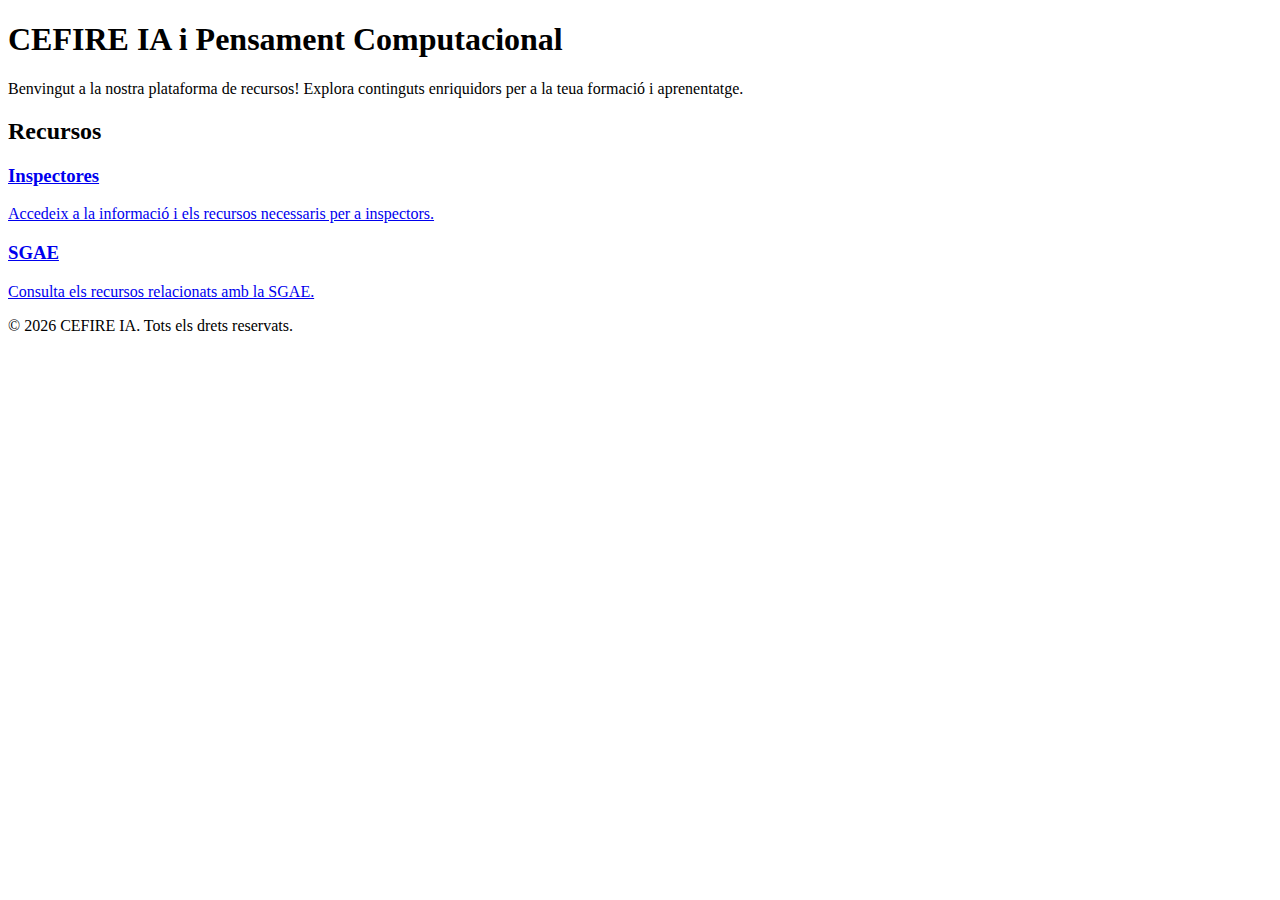
<file: index.html>
<!DOCTYPE html>
<html lang="ca">
<head>
    <meta charset="UTF-8">
    <meta name="viewport" content="width=device-width, initial-scale=1.0">
    <title>Recursos CEFIRE IA</title>
    <link rel="stylesheet" href="styles.css">
</head>
<body>
    <header>
        <div class="hero">
            <h1>CEFIRE IA i Pensament Computacional</h1>
            <p>Benvingut a la nostra plataforma de recursos! Explora continguts enriquidors per a la teua formació i aprenentatge.</p>
        </div>
    </header>
    <main>
        <section class="resources">
            <h2>Recursos</h2>
            <div class="resource-card">
                <a href="inspectors.html">
                    <h3>Inspectores</h3>
                    <p>Accedeix a la informació i els recursos necessaris per a inspectors.</p>
                </a>
            </div>
            <div class="resource-card">
                <a href="sgae.html">
                    <h3>SGAE</h3>
                    <p>Consulta els recursos relacionats amb la SGAE.</p>
                </a>
            </div>
        </section>
    </main>
    <footer>
        <p>&copy; 2026 CEFIRE IA. Tots els drets reservats.</p>
    </footer>
</body>
</html>
</file>
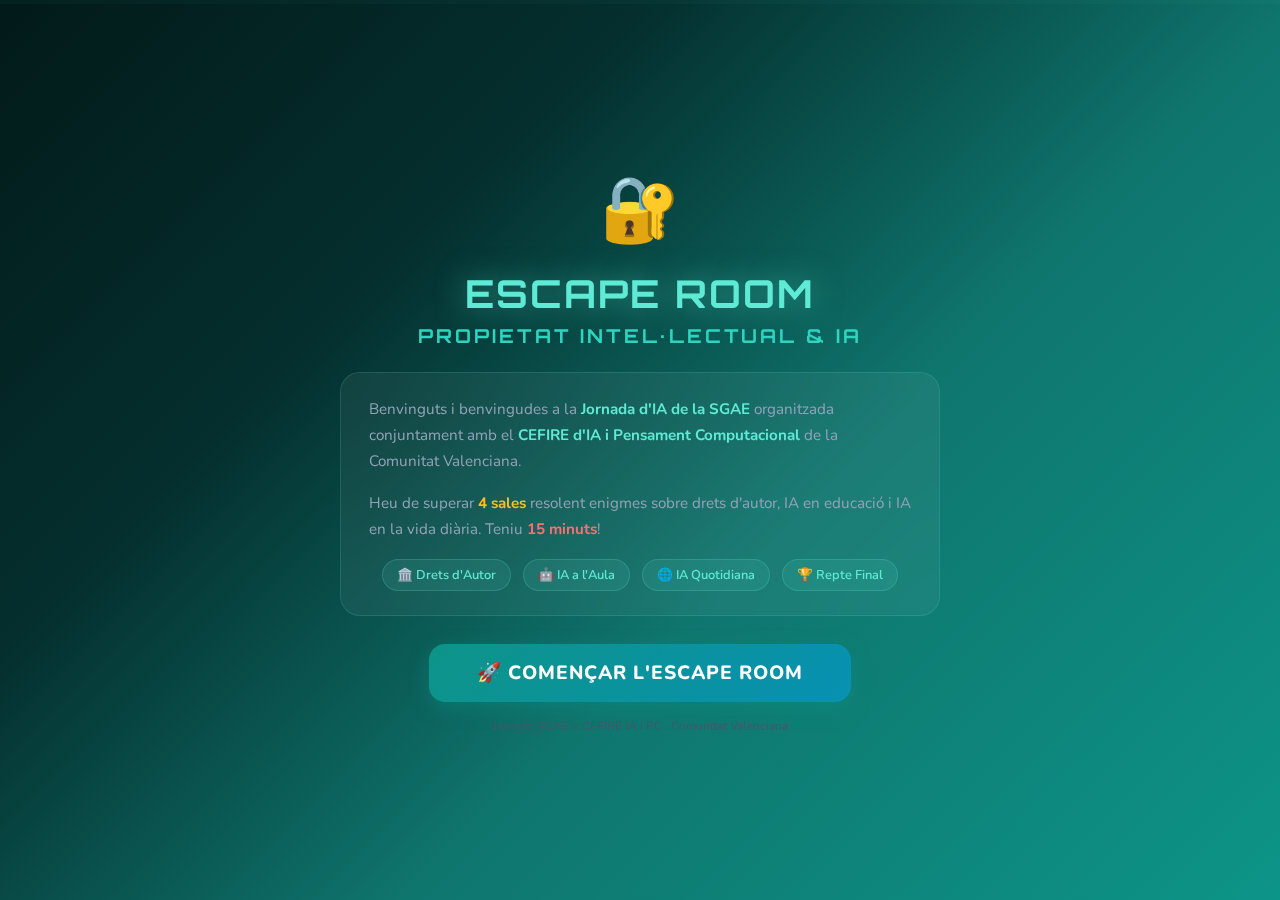
<file: sgae.html>
<!DOCTYPE html>
<html lang="ca">
<head>
<meta charset="UTF-8">
<meta name="viewport" content="width=device-width, initial-scale=1.0">
<title>🔐 Escape Room – Propietat Intel·lectual & IA</title>
<link href="https://fonts.googleapis.com/css2?family=Nunito:wght@400;600;700;800;900&family=Share+Tech+Mono&family=Orbitron:wght@700;900&display=swap" rel="stylesheet">
<style>
*{box-sizing:border-box;margin:0;padding:0}
body{font-family:'Nunito',sans-serif;overflow-x:hidden;background:#021a19}
@keyframes floatParticle{0%,100%{transform:translateY(0) translateX(0)}25%{transform:translateY(-30px) translateX(15px)}50%{transform:translateY(-10px) translateX(-10px)}75%{transform:translateY(-25px) translateX(5px)}}
@keyframes pulse{0%,100%{opacity:1}50%{opacity:.5}}
@keyframes slideUp{from{transform:translateY(40px);opacity:0}to{transform:translateY(0);opacity:1}}
@keyframes slideUpSmall{from{transform:translateY(20px);opacity:0}to{transform:translateY(0);opacity:1}}
@keyframes glow{0%,100%{box-shadow:0 0 20px rgba(94,234,212,.3)}50%{box-shadow:0 0 40px rgba(94,234,212,.6),0 0 60px rgba(94,234,212,.2)}}
@keyframes fadeIn{from{opacity:0;transform:translateY(10px)}to{opacity:1;transform:translateY(0)}}
@keyframes confettiAnim{0%{transform:translate(0,0) rotate(0deg);opacity:1}100%{transform:translate(var(--tx),var(--ty)) rotate(var(--rot));opacity:0}}
@keyframes lockShake{0%,100%{transform:translateX(0)}25%{transform:translateX(-5px) rotate(-5deg)}75%{transform:translateX(5px) rotate(5deg)}}
@keyframes scanline{0%{transform:translateY(-100%)}100%{transform:translateY(100vh)}}
@keyframes pulseBig{0%,100%{transform:scale(1)}50%{transform:scale(1.1)}}
@keyframes shakeWrong{0%,100%{transform:translateX(0)}20%{transform:translateX(-8px)}40%{transform:translateX(8px)}60%{transform:translateX(-5px)}80%{transform:translateX(5px)}}

.screen{min-height:100vh;position:relative;overflow:hidden;display:flex;align-items:center;justify-content:center}
.particles{position:fixed;inset:0;pointer-events:none;z-index:0;overflow:hidden}
.particle{position:absolute;border-radius:50%;background:#5eead4}
.scanline-overlay{position:fixed;inset:0;pointer-events:none;z-index:1;overflow:hidden;opacity:.03}
.scanline-bar{width:100%;height:4px;background:#5eead4;animation:scanline 4s linear infinite}

.card{background:rgba(255,255,255,.04);backdrop-filter:blur(20px);border-radius:20px;border:1px solid rgba(94,234,212,.12);box-shadow:0 20px 60px rgba(0,0,0,.3);overflow:hidden}
.btn-primary{padding:14px 40px;background:linear-gradient(135deg,#0d9488,#0891b2);border:none;border-radius:14px;color:#fff;font-size:1rem;font-weight:700;font-family:'Nunito',sans-serif;cursor:pointer;box-shadow:0 6px 20px rgba(13,148,136,.4);letter-spacing:.03em;transition:transform .2s}
.btn-primary:hover{transform:scale(1.03)}
.btn-glow{animation:glow 2s ease-in-out infinite}
.btn-full{width:100%;display:flex;align-items:center;justify-content:center;gap:8px}

.option-btn{padding:14px 20px;background:rgba(255,255,255,.05);border:1px solid rgba(94,234,212,.2);border-radius:12px;color:#e2e8f0;font-size:.95rem;font-family:'Nunito',sans-serif;cursor:pointer;text-align:left;transition:all .3s;display:flex;align-items:center;gap:12px;backdrop-filter:blur(10px);width:100%}
.option-btn:hover:not(:disabled){background:rgba(94,234,212,.1);border-color:rgba(94,234,212,.4)}
.option-btn:disabled{cursor:default}
.option-letter{width:32px;height:32px;border-radius:50%;display:flex;align-items:center;justify-content:center;background:rgba(94,234,212,.15);color:#5eead4;font-weight:700;font-size:.85rem;flex-shrink:0}
.option-btn.correct{background:rgba(52,211,153,.2);border:2px solid #34d399;box-shadow:0 0 15px rgba(52,211,153,.3)}
.option-btn.correct .option-letter{background:#34d399;color:#042f2e}
.option-btn.wrong{background:rgba(248,113,113,.2);border:2px solid #f87171}
.option-btn.wrong .option-letter{background:#f87171;color:#fff}

.tf-card{padding:12px 16px;background:rgba(255,255,255,.05);border-radius:12px;border:1px solid rgba(94,234,212,.15);transition:all .3s}
.tf-card.correct-card{background:rgba(52,211,153,.15)}
.tf-card.wrong-card{background:rgba(248,113,113,.15)}
.tf-btn{padding:6px 18px;border-radius:8px;font-size:.85rem;font-family:'Nunito',sans-serif;font-weight:600;cursor:pointer;transition:all .2s;border:1px solid rgba(94,234,212,.2);background:rgba(255,255,255,.05);color:#94a3b8}
.tf-btn.selected{background:rgba(94,234,212,.3);color:#042f2e;border:2px solid transparent}
.tf-btn.correct-btn{background:#34d399;color:#042f2e;border:2px solid transparent}
.tf-btn.wrong-btn{background:#f87171;color:#fff;border:2px solid transparent}

.match-btn{padding:10px 14px;border-radius:10px;font-size:.85rem;font-family:'Nunito',sans-serif;cursor:pointer;text-align:left;transition:all .3s;background:rgba(255,255,255,.05);border:1px solid rgba(94,234,212,.2);color:#e2e8f0;width:100%}
.match-btn:hover:not(:disabled){background:rgba(94,234,212,.12)}
.match-btn.selected-match{background:rgba(94,234,212,.25);border:2px solid #5eead4}
.match-btn.matched{background:rgba(52,211,153,.2);border:2px solid #34d399;color:#34d399;opacity:.7;cursor:default}
.match-btn.wrong-match{border:2px solid #f87171}

.order-item{display:flex;align-items:center;gap:8px;padding:10px 14px;background:rgba(255,255,255,.05);border-radius:10px;border:1px solid rgba(94,234,212,.2);transition:all .3s}
.order-item.order-correct{background:rgba(52,211,153,.2);border:2px solid #34d399}
.order-item.order-wrong{background:rgba(248,113,113,.15);border:2px solid #f87171}
.order-arrow{background:none;border:none;color:#5eead4;cursor:pointer;font-size:1rem;padding:2px 6px}
.order-arrow:disabled{color:#334155;cursor:default}

.scenario-btn{padding:12px 16px;background:rgba(255,255,255,.05);border:1px solid rgba(94,234,212,.2);border-radius:12px;color:#e2e8f0;font-size:.9rem;font-family:'Nunito',sans-serif;cursor:pointer;text-align:left;transition:all .3s;display:flex;align-items:center;gap:10px;width:100%}
.scenario-btn:hover:not(:disabled){background:rgba(94,234,212,.08)}
.scenario-btn.sc-selected{background:rgba(94,234,212,.2);border:2px solid #5eead4}
.scenario-btn.sc-correct{background:rgba(52,211,153,.2);border:2px solid #34d399}
.scenario-btn.sc-wrong{background:rgba(248,113,113,.15);border:2px solid #f87171}
.sc-check{width:24px;height:24px;border-radius:6px;display:flex;align-items:center;justify-content:center;border:2px solid rgba(94,234,212,.3);background:transparent;color:#042f2e;font-weight:700;font-size:.75rem;flex-shrink:0}
.sc-check.checked{background:#5eead4;border:none}

.hint-btn{margin-top:16px;padding:8px 20px;background:rgba(251,191,36,.1);border:1px solid rgba(251,191,36,.3);border-radius:10px;color:#fbbf24;font-size:.82rem;font-weight:600;cursor:pointer;font-family:'Nunito',sans-serif;transition:all .3s}
.hint-box{margin-top:12px;padding:12px 16px;background:rgba(251,191,36,.08);border-radius:12px;border:1px solid rgba(251,191,36,.2);animation:fadeIn .4s ease-out}

.result-box{margin-top:16px;padding:14px 18px;border-radius:14px;animation:fadeIn .5s ease-out}
.result-correct{background:rgba(52,211,153,.1);border:1px solid rgba(52,211,153,.3)}
.result-wrong{background:rgba(248,113,113,.1);border:1px solid rgba(248,113,113,.3)}

.header{position:sticky;top:0;z-index:50;padding:12px 20px;background:rgba(4,47,46,.85);backdrop-filter:blur(20px);border-bottom:1px solid rgba(94,234,212,.15)}
.progress-track{height:3px;background:rgba(94,234,212,.1);border-radius:2px;margin-top:8px}
.progress-fill{height:100%;background:linear-gradient(90deg,#5eead4,#2dd4bf);border-radius:2px;transition:width .5s ease}

.room-dot{width:28px;height:28px;border-radius:8px;display:flex;align-items:center;justify-content:center;font-size:.8rem;transition:all .3s;border:1px solid rgba(94,234,212,.15);background:rgba(255,255,255,.03)}
.room-dot.active{background:rgba(94,234,212,.25);border:2px solid #5eead4}
.room-dot.unlocked{background:rgba(94,234,212,.1)}

.confetti-piece{position:fixed;pointer-events:none;z-index:100;animation:confettiAnim 1.5s cubic-bezier(.25,.46,.45,.94) forwards}

.tag{padding:4px 12px;background:rgba(94,234,212,.2);border-radius:20px;color:#5eead4;font-size:.7rem;font-weight:700;letter-spacing:.1em;border:1px solid rgba(94,234,212,.3);display:inline-block}
.tag-room{padding:6px 14px;background:rgba(94,234,212,.1);border-radius:20px;color:#5eead4;font-size:.8rem;font-weight:600;border:1px solid rgba(94,234,212,.2)}

.q-image{position:relative;height:180px;overflow:hidden}
.q-image img{width:100%;height:100%;object-fit:cover;filter:brightness(.6) saturate(1.2)}
.q-image-overlay{position:absolute;inset:0;background:linear-gradient(180deg,transparent 40%,rgba(4,47,46,.95) 100%)}
.q-image-tag{position:absolute;bottom:14px;left:18px}

.timer{font-family:'Share Tech Mono',monospace;font-size:1.5rem;color:#5eead4;text-shadow:0 0 20px rgba(94,234,212,.3);letter-spacing:.15em}
.timer.low{color:#f87171;text-shadow:0 0 20px rgba(248,113,113,.5);animation:pulse 1s ease-in-out infinite}

.star{font-size:1.5rem;transition:all .5s ease}
.star.active{filter:drop-shadow(0 0 8px #fbbf24)}
.star.inactive{filter:grayscale(1) opacity(.3)}

.fade-enter{animation:slideUpSmall .5s ease-out}
.hidden{display:none!important}
</style>
</head>
<body>

<!-- PARTICLES CONTAINER -->
<div class="particles" id="particles"></div>
<div class="scanline-overlay"><div class="scanline-bar"></div></div>

<!-- ============ INTRO SCREEN ============ -->
<div id="screen-intro" class="screen" style="background:linear-gradient(135deg,#021a19 0%,#042f2e 30%,#0f766e 60%,#0d9488 100%)">
  <div style="max-width:600px;width:90%;text-align:center;position:relative;z-index:2;animation:slideUp .8s ease-out">
    <div style="font-size:4rem;margin-bottom:16px;animation:lockShake 2s ease-in-out infinite">🔐</div>
    <h1 style="font-family:'Orbitron',sans-serif;font-size:clamp(1.6rem,5vw,2.4rem);color:#5eead4;text-shadow:0 0 30px rgba(94,234,212,.5);margin-bottom:8px;letter-spacing:.05em;line-height:1.2">ESCAPE ROOM</h1>
    <h2 style="font-family:'Orbitron',sans-serif;font-size:clamp(.9rem,3vw,1.2rem);color:#2dd4bf;margin-bottom:24px;letter-spacing:.15em;font-weight:700">PROPIETAT INTEL·LECTUAL & IA</h2>
    <div style="background:rgba(255,255,255,.05);backdrop-filter:blur(20px);border-radius:20px;padding:24px 28px;border:1px solid rgba(94,234,212,.15);margin-bottom:28px;text-align:left">
      <p style="color:#94a3b8;font-size:.95rem;line-height:1.7;margin-bottom:16px">
        Benvinguts i benvingudes a la <span style="color:#5eead4;font-weight:700">Jornada d'IA de la SGAE</span> organitzada conjuntament amb el <span style="color:#5eead4;font-weight:700">CEFIRE d'IA i Pensament Computacional</span> de la Comunitat Valenciana.
      </p>
      <p style="color:#94a3b8;font-size:.95rem;line-height:1.7;margin-bottom:16px">
        Heu de superar <span style="color:#fbbf24;font-weight:700">4 sales</span> resolent enigmes sobre drets d'autor, IA en educació i IA en la vida diària. Teniu <span style="color:#f87171;font-weight:700">15 minuts</span>!
      </p>
      <div style="display:flex;gap:12px;flex-wrap:wrap;justify-content:center">
        <span class="tag-room">🏛️ Drets d'Autor</span>
        <span class="tag-room">🤖 IA a l'Aula</span>
        <span class="tag-room">🌐 IA Quotidiana</span>
        <span class="tag-room">🏆 Repte Final</span>
      </div>
    </div>
    <button class="btn-primary btn-glow" style="padding:16px 48px;font-size:1.2rem;font-weight:800;letter-spacing:.05em;border-radius:16px" onclick="startGame()">
      🚀 COMENÇAR L'ESCAPE ROOM
    </button>
    <p style="color:#475569;font-size:.75rem;margin-top:16px">Jornada SGAE × CEFIRE IA i PC · Comunitat Valenciana</p>
  </div>
</div>

<!-- ============ GAME SCREEN ============ -->
<div id="screen-game" class="hidden" style="min-height:100vh;position:relative;overflow:hidden">
  <!-- Header -->
  <div class="header">
    <div style="max-width:700px;margin:0 auto;display:flex;justify-content:space-between;align-items:center">
      <div id="timer-display" class="timer">⏱ 15:00</div>
      <div style="display:flex;align-items:center;gap:16px">
        <div style="text-align:right">
          <div id="score-display" style="color:#5eead4;font-weight:700;font-size:1.1rem;font-family:'Orbitron',sans-serif">0</div>
          <div style="color:#64748b;font-size:.65rem;letter-spacing:.1em">PUNTS</div>
        </div>
        <div style="display:flex;gap:6px" id="room-dots"></div>
      </div>
    </div>
    <div class="progress-track" style="max-width:700px;margin:8px auto 0">
      <div class="progress-fill" id="progress-bar" style="width:0%"></div>
    </div>
  </div>

  <!-- Main content area -->
  <div style="max-width:700px;margin:0 auto;padding:24px 20px 40px;position:relative;z-index:2">
    <div id="room-title-area" style="margin-bottom:20px">
      <h2 id="room-title" style="font-family:'Orbitron',sans-serif;font-size:clamp(1rem,3vw,1.4rem);color:#5eead4;text-shadow:0 0 20px rgba(94,234,212,.3);letter-spacing:.05em"></h2>
      <p id="room-subtitle" style="color:#64748b;font-size:.8rem;margin-top:2px;letter-spacing:.1em"></p>
    </div>
    <div id="question-card" class="card fade-enter"></div>
  </div>
</div>

<!-- ============ END SCREEN ============ -->
<div id="screen-end" class="hidden screen" style="background:linear-gradient(135deg,#021a19,#042f2e 40%,#0f766e 80%,#059669 100%)">
  <div id="end-content" style="max-width:550px;width:90%;text-align:center;position:relative;z-index:2;animation:slideUp .8s ease-out"></div>
</div>

<!-- ============ CONFETTI CONTAINER ============ -->
<div id="confetti-container" style="position:fixed;inset:0;pointer-events:none;z-index:100"></div>

<script>
// ===== GAME DATA =====
const ROOMS = [
  {
    id:1, title:"🏛️ Sala 1: Els Drets d'Autor", subtitle:"Propietat intel·lectual bàsica", emoji:"🏛️", color:"#0d9488",
    bg:"linear-gradient(135deg,#042f2e 0%,#0f766e 50%,#134e4a 100%)",
    questions:[
      {
        type:"single",
        question:"Un docent crea una presentació original per a la seua classe. Qui té els drets d'autor?",
        image:"https://images.unsplash.com/photo-1524995997946-a1c2e315a42f?w=400&h=250&fit=crop",
        badge:"TRIA UNA",
        options:["El centre educatiu","La Conselleria d'Educació","El/la docent que l'ha creada","És de domini públic automàticament"],
        correct:2,
        explanation:"Els drets d'autor pertanyen al creador/a de l'obra. El docent, com a autor/a original, conserva els drets sobre les seues creacions, encara que les faça en horari laboral.",
        hint:"Pensa en qui ha posat la creativitat i l'esforç..."
      },
      {
        type:"single",
        question:"Quina llicència Creative Commons permet usar, compartir i modificar una obra sempre que es reconega l'autoria?",
        image:"https://images.unsplash.com/photo-1432821596592-e2c18b78144f?w=400&h=250&fit=crop",
        badge:"TRIA UNA",
        options:["CC BY","CC BY-NC-ND","CC BY-SA","Copyright tradicional ©"],
        correct:0,
        explanation:"La llicència CC BY (Reconeixement) és la més permissiva de les Creative Commons. Només requereix que es reconega l'autoria original.",
        hint:"BY ve de 'by' (per), que indica reconeixement d'autoria..."
      },
      {
        type:"order",
        question:"Ordena de MÉS restrictiva a MENYS restrictiva les següents llicències Creative Commons:",
        image:"https://images.unsplash.com/photo-1450101499163-c8848c66ca85?w=400&h=250&fit=crop",
        badge:"ORDENA",
        items:["CC BY-NC-ND","CC BY-NC-SA","CC BY-SA","CC BY"],
        correctOrder:[0,1,2,3],
        explanation:"CC BY-NC-ND és la més restrictiva (no comercial, no derivades). CC BY és la menys restrictiva, només demana reconeixement.",
        hint:"ND (no derivades) i NC (no comercial) afigen restriccions..."
      }
    ]
  },
  {
    id:2, title:"🤖 Sala 2: IA a l'Aula", subtitle:"Eines d'IA en educació", emoji:"🤖", color:"#0891b2",
    bg:"linear-gradient(135deg,#083344 0%,#0e7490 50%,#164e63 100%)",
    questions:[
      {
        type:"match",
        question:"Emparella cada eina d'IA amb la seua utilitat principal en educació:",
        image:"https://images.unsplash.com/photo-1677442136019-21780ecad995?w=400&h=250&fit=crop",
        badge:"EMPARELLA",
        pairs:[
          {left:"ChatGPT / Claude",right:"Generació de textos i assistència"},
          {left:"Canva IA",right:"Disseny gràfic amb IA"},
          {left:"Diffit / MagicSchool",right:"Adaptació de continguts per nivell"},
          {left:"Gamma / Beautiful.ai",right:"Presentacions automàtiques"}
        ],
        explanation:"Cada eina d'IA té el seu punt fort. Conéixer-les ens permet triar la més adequada per a cada tasca educativa.",
        hint:"Pensa en què fa cadascuna millor que les altres..."
      },
      {
        type:"single",
        question:"Quan un docent usa IA per generar un text educatiu, qui és el responsable legal del contingut final?",
        image:"https://images.unsplash.com/photo-1555949963-aa79dcee981c?w=400&h=250&fit=crop",
        badge:"TRIA UNA",
        options:["L'empresa creadora de la IA","El/la docent que l'ha generat i revisat","Ningú, és de domini públic","L'alumnat que el rebrà"],
        correct:1,
        explanation:"El docent és responsable del contingut que utilitza a l'aula. La IA és una eina, però la revisió, validació i ús del contingut és responsabilitat professional del docent.",
        hint:"La IA és una eina, no una autora amb responsabilitat..."
      },
      {
        type:"truefalse",
        question:"Indica si les següents afirmacions sobre IA en educació són VERTADERES o FALSES:",
        image:"https://images.unsplash.com/photo-1509062522246-3755977927d7?w=400&h=250&fit=crop",
        badge:"VERTADER O FALS",
        statements:[
          {text:"Les imatges generades per IA sempre es poden usar lliurement a l'aula.",answer:false},
          {text:"Cal citar quan usem contingut generat per IA en materials educatius.",answer:true},
          {text:"La IA pot generar contingut que infringisca drets d'autor d'altres autors.",answer:true},
          {text:"Usar IA per crear exàmens eximeix de revisar-ne el contingut.",answer:false}
        ],
        explanation:"La IA és una eina poderosa però cal usar-la amb responsabilitat. Sempre hem de revisar, citar i verificar el contingut generat.",
        hint:"La responsabilitat sempre recau en el professional docent..."
      }
    ]
  },
  {
    id:3, title:"🌐 Sala 3: IA Quotidiana", subtitle:"IA en la vida diària", emoji:"🌐", color:"#059669",
    bg:"linear-gradient(135deg,#022c22 0%,#047857 50%,#064e3b 100%)",
    questions:[
      {
        type:"single",
        question:"Quan puges una foto a una xarxa social amb filtre d'IA que modifica completament la imatge, qui té els drets?",
        image:"https://images.unsplash.com/photo-1611162617474-5b21e879e113?w=400&h=250&fit=crop",
        badge:"TRIA UNA",
        options:["L'app de la xarxa social","Tu, com a persona que ha fet la foto original","Depén dels termes d'ús de la plataforma","La IA que ha aplicat el filtre"],
        correct:2,
        explanation:"Molt important! Els termes d'ús de moltes plataformes inclouen clàusules que els atorguen drets sobre el contingut que puges. Sempre cal llegir les condicions!",
        hint:"Has llegit alguna vegada els termes d'ús? Ahí està la clau..."
      },
      {
        type:"single",
        question:"Un alumne presenta un treball escrit íntegrament per ChatGPT. Des del punt de vista de la propietat intel·lectual, què passa?",
        image:"https://images.unsplash.com/photo-1456513080510-7bf3a84b82f8?w=400&h=250&fit=crop",
        badge:"TRIA UNA",
        options:["L'alumne és l'autor legítim perquè ha donat les instruccions","No hi ha autoria clara; a més, és una qüestió d'honestedat acadèmica","ChatGPT és l'autor i caldria citar-lo","El treball no té cap protecció legal"],
        correct:1,
        explanation:"La generació per IA planteja dubtes legals sobre autoria. A més, presentar-lo com a propi sense indicar l'ús de IA és una qüestió d'honestedat acadèmica que cal abordar als centres.",
        hint:"Hi ha dues dimensions: la legal i l'ètica acadèmica..."
      },
      {
        type:"single",
        question:"Quina d'aquestes pràctiques quotidianes amb IA pot vulnerar drets de propietat intel·lectual?",
        image:"https://images.unsplash.com/photo-1519389950473-47ba0277781c?w=400&h=250&fit=crop",
        badge:"TRIA UNA",
        options:["Usar un assistent de veu per posar alarmes","Demanar a una IA que reproduïsca l'estil d'un artista concret","Usar el corrector ortogràfic amb IA del mòbil","Demanar a una IA recomanacions de pel·lícules"],
        correct:1,
        explanation:"Demanar a una IA que imite l'estil d'un artista concret pot vulnerar els seus drets morals. L'estil artístic, encara que no sempre protegit legalment, planteja qüestions ètiques importants.",
        hint:"Pensa en quina acció implica 'copiar' el treball creatiu d'algú..."
      }
    ]
  },
  {
    id:4, title:"🏆 Sala Final: El Gran Repte", subtitle:"Posa-ho tot en pràctica", emoji:"🏆", color:"#0d9488",
    bg:"linear-gradient(135deg,#042f2e 0%,#0f766e 30%,#0891b2 70%,#059669 100%)",
    questions:[
      {
        type:"scenario",
        question:"ESCENARI FINAL: Ets coordinador/a TIC del teu centre. El claustre vol crear un banc de recursos educatius amb IA. Quines 3 mesures són IMPRESCINDIBLES?",
        image:"https://images.unsplash.com/photo-1552664730-d307ca884978?w=400&h=250&fit=crop",
        badge:"ESCENARI",
        options:[
          "Establir un protocol de citació i atribució per a continguts generats amb IA",
          "Usar només IA gratuïta per estalviar diners",
          "Formar el professorat en llicències Creative Commons i drets d'autor",
          "Publicar tot sense restriccions perquè és material educatiu",
          "Crear una guia d'ús responsable de la IA al centre",
          "Deixar que cada docent faça el que considere millor"
        ],
        correctMultiple:[0,2,4],
        explanation:"Un banc de recursos amb IA necessita: protocol de citació, formació en llicències i drets, i una guia d'ús responsable. La col·laboració informada és la clau!",
        hint:"Pensa en formació, protocol i guia... les tres potes de la taula."
      }
    ]
  }
];

// ===== GAME STATE =====
let state = {
  currentRoom: 0,
  currentQuestion: 0,
  score: 0,
  totalQuestions: 0,
  answered: false,
  timer: 900,
  timerInterval: null,
  hintsUsed: 0,
  roomScores: {},
  // For match game
  matchSelected: {left:null, right:null},
  matchMatched: [],
  matchShuffledRight: [],
  matchWrongPair: null,
  // For order game
  orderItems: [],
  // For TF game
  tfAnswers: {},
  // For scenario
  scenarioSelected: [],
  // base score tracking per room
  roomBaseScore: {}
};

// ===== INIT PARTICLES =====
function initParticles(){
  const c = document.getElementById('particles');
  c.innerHTML = '';
  for(let i=0;i<30;i++){
    const p = document.createElement('div');
    p.className = 'particle';
    const size = Math.random()*4+1;
    p.style.cssText = `left:${Math.random()*100}%;top:${Math.random()*100}%;width:${size}px;height:${size}px;opacity:${Math.random()*.3+.1};animation:floatParticle ${Math.random()*20+10}s ease-in-out ${Math.random()*10}s infinite`;
    c.appendChild(p);
  }
}

// ===== CONFETTI =====
function fireConfetti(){
  const c = document.getElementById('confetti-container');
  c.innerHTML = '';
  const colors = ['#5eead4','#2dd4bf','#14b8a6','#fbbf24','#34d399','#06b6d4'];
  for(let i=0;i<50;i++){
    const p = document.createElement('div');
    p.className = 'confetti-piece';
    const s = Math.random()*8+4;
    p.style.cssText = `left:50%;top:50%;width:${s}px;height:${s}px;background:${colors[i%6]};border-radius:${s>8?'50%':'2px'};--tx:${Math.random()*200-100}vw;--ty:${Math.random()*-300-50}px;--rot:${Math.random()*720}deg;animation-delay:${Math.random()*.3}s`;
    c.appendChild(p);
  }
  setTimeout(()=>c.innerHTML='',2000);
}

// ===== TIMER =====
function startTimer(){
  state.timerInterval = setInterval(()=>{
    state.timer--;
    updateTimerDisplay();
    if(state.timer<=0){
      clearInterval(state.timerInterval);
      endGame();
    }
  },1000);
}

function updateTimerDisplay(){
  const el = document.getElementById('timer-display');
  const m = Math.floor(state.timer/60);
  const s = state.timer%60;
  el.textContent = `⏱ ${String(m).padStart(2,'0')}:${String(s).padStart(2,'0')}`;
  el.className = state.timer<120 ? 'timer low' : 'timer';
}

// ===== ROOM DOTS =====
function renderRoomDots(){
  const c = document.getElementById('room-dots');
  c.innerHTML = '';
  ROOMS.forEach((r,i)=>{
    const d = document.createElement('div');
    d.className = 'room-dot' + (state.currentRoom===i?' active':'') + (state.currentRoom>i?' unlocked':'');
    d.textContent = state.currentRoom > i ? '✓' : (state.currentRoom>=i ? r.emoji : '🔒');
    c.appendChild(d);
  });
}

// ===== PROGRESS =====
function updateProgress(){
  const room = ROOMS[state.currentRoom];
  const total = room.questions.length;
  const done = state.currentQuestion + (state.answered?1:0);
  document.getElementById('progress-bar').style.width = `${(done/total)*100}%`;
}

// ===== SCORE =====
function updateScoreDisplay(){
  document.getElementById('score-display').textContent = state.score;
}

// ===== SHUFFLE ARRAY =====
function shuffleArray(arr){
  const a=[...arr];
  for(let i=a.length-1;i>0;i--){const j=Math.floor(Math.random()*(i+1));[a[i],a[j]]=[a[j],a[i]];}
  return a;
}

// ===== START GAME =====
function startGame(){
  document.getElementById('screen-intro').classList.add('hidden');
  document.getElementById('screen-game').classList.remove('hidden');
  state.currentRoom = 0;
  state.currentQuestion = 0;
  state.score = 0;
  state.totalQuestions = 0;
  state.timer = 900;
  state.hintsUsed = 0;
  state.roomScores = {};
  state.roomBaseScore = {};
  startTimer();
  updateScoreDisplay();
  renderRoom();
}

// ===== RENDER ROOM =====
function renderRoom(){
  const room = ROOMS[state.currentRoom];
  document.getElementById('screen-game').style.background = room.bg;
  document.getElementById('room-title').textContent = room.title;
  document.getElementById('room-subtitle').textContent = `${room.subtitle} · Pregunta ${state.currentQuestion+1} de ${room.questions.length}`;
  if(!(state.currentRoom in state.roomBaseScore)) state.roomBaseScore[state.currentRoom] = state.score;
  renderRoomDots();
  updateProgress();
  renderQuestion();
}

// ===== RENDER QUESTION =====
function renderQuestion(){
  state.answered = false;
  state.matchSelected = {left:null,right:null};
  state.matchMatched = [];
  state.matchWrongPair = null;
  state.tfAnswers = {};
  state.scenarioSelected = [];

  const room = ROOMS[state.currentRoom];
  const q = room.questions[state.currentQuestion];
  const card = document.getElementById('question-card');
  card.className = 'card fade-enter';

  let html = '';

  // Image
  if(q.image){
    html += `<div class="q-image">
      <img src="${q.image}" alt="" onerror="this.style.display='none'">
      <div class="q-image-overlay"></div>
      <div class="q-image-tag"><span class="tag">${q.badge||''}</span></div>
    </div>`;
  }

  html += `<div style="padding:20px 22px">`;
  html += `<h3 style="color:#e2e8f0;font-size:1.05rem;font-weight:700;line-height:1.5;margin-bottom:18px">${q.question}</h3>`;
  html += `<div id="answers-area"></div>`;
  html += `<div id="hint-area"></div>`;
  html += `<div id="result-area"></div>`;
  html += `</div>`;

  card.innerHTML = html;

  // Render answers based on type
  const area = document.getElementById('answers-area');
  if(q.type==='single') renderSingleChoice(area, q);
  else if(q.type==='truefalse') renderTrueFalse(area, q);
  else if(q.type==='match') renderMatch(area, q);
  else if(q.type==='order') renderOrder(area, q);
  else if(q.type==='scenario') renderScenario(area, q);

  // Hint button
  const hintArea = document.getElementById('hint-area');
  hintArea.innerHTML = `<button class="hint-btn" onclick="showHint()">💡 Necessites una pista?</button>`;
}

// ===== SINGLE CHOICE =====
function renderSingleChoice(area, q){
  let h = '<div style="display:flex;flex-direction:column;gap:10px">';
  q.options.forEach((opt,i)=>{
    h += `<button class="option-btn" id="opt-${i}" onclick="answerSingle(${i})">
      <span class="option-letter" id="optl-${i}">${String.fromCharCode(65+i)}</span>
      <span>${opt}</span>
    </button>`;
  });
  h += '</div>';
  area.innerHTML = h;
}

function answerSingle(idx){
  if(state.answered) return;
  state.answered = true;
  const room = ROOMS[state.currentRoom];
  const q = room.questions[state.currentQuestion];
  const correct = idx === q.correct;

  // Highlight
  q.options.forEach((_,i)=>{
    const btn = document.getElementById(`opt-${i}`);
    const ltr = document.getElementById(`optl-${i}`);
    btn.disabled = true;
    if(i===q.correct){
      btn.classList.add('correct');
      ltr.textContent = '✓';
    } else if(i===idx && !correct){
      btn.classList.add('wrong');
      ltr.textContent = '✗';
    }
  });

  processAnswer(correct, q);
}

// ===== TRUE/FALSE =====
function renderTrueFalse(area, q){
  let h = '<div style="display:flex;flex-direction:column;gap:10px">';
  q.statements.forEach((s,i)=>{
    h += `<div class="tf-card" id="tf-card-${i}">
      <p style="color:#e2e8f0;margin:0 0 10px;font-size:.9rem">${s.text}</p>
      <div style="display:flex;gap:8px">
        <button class="tf-btn" id="tf-${i}-true" onclick="answerTF(${i},true)">✅ Vertader</button>
        <button class="tf-btn" id="tf-${i}-false" onclick="answerTF(${i},false)">❌ Fals</button>
      </div>
    </div>`;
  });
  h += '</div>';
  area.innerHTML = h;
}

function answerTF(idx, val){
  if(state.answered) return;
  state.tfAnswers[idx] = val;

  // Visual selection
  document.getElementById(`tf-${idx}-true`).className = 'tf-btn' + (val===true?' selected':'');
  document.getElementById(`tf-${idx}-false`).className = 'tf-btn' + (val===false?' selected':'');

  const room = ROOMS[state.currentRoom];
  const q = room.questions[state.currentQuestion];
  if(Object.keys(state.tfAnswers).length === q.statements.length){
    state.answered = true;
    const allCorrect = q.statements.every((s,i)=> state.tfAnswers[i]===s.answer);

    // Show results
    q.statements.forEach((s,i)=>{
      const card = document.getElementById(`tf-card-${i}`);
      const isRight = state.tfAnswers[i]===s.answer;
      card.classList.add(isRight?'correct-card':'wrong-card');
      document.getElementById(`tf-${i}-true`).className = 'tf-btn' + (s.answer===true?' correct-btn':'') + (state.tfAnswers[i]===true && s.answer!==true?' wrong-btn':'');
      document.getElementById(`tf-${i}-false`).className = 'tf-btn' + (s.answer===false?' correct-btn':'') + (state.tfAnswers[i]===false && s.answer!==false?' wrong-btn':'');
      document.getElementById(`tf-${i}-true`).disabled = true;
      document.getElementById(`tf-${i}-false`).disabled = true;
    });

    setTimeout(()=> processAnswer(allCorrect, q), 300);
  }
}

// ===== MATCH =====
function renderMatch(area, q){
  // Shuffle right side
  state.matchShuffledRight = shuffleArray(q.pairs.map((_,i)=>i));
  state.matchMatched = [];
  state.matchSelected = {left:null,right:null};

  let h = '<div style="display:grid;grid-template-columns:1fr 1fr;gap:12px">';
  h += '<div style="display:flex;flex-direction:column;gap:8px">';
  h += '<div style="color:#5eead4;font-weight:700;font-size:.8rem;text-transform:uppercase;letter-spacing:.1em;margin-bottom:4px">Eines</div>';
  q.pairs.forEach((p,i)=>{
    h += `<button class="match-btn" id="ml-${i}" onclick="matchSelect('left',${i})">${p.left}</button>`;
  });
  h += '</div><div style="display:flex;flex-direction:column;gap:8px">';
  h += '<div style="color:#5eead4;font-weight:700;font-size:.8rem;text-transform:uppercase;letter-spacing:.1em;margin-bottom:4px">Utilitats</div>';
  state.matchShuffledRight.forEach((origIdx)=>{
    h += `<button class="match-btn" id="mr-${origIdx}" onclick="matchSelect('right',${origIdx})">${q.pairs[origIdx].right}</button>`;
  });
  h += '</div></div>';
  area.innerHTML = h;
}

function matchSelect(side, idx){
  if(state.answered || state.matchMatched.includes(idx)) return;
  state.matchSelected[side] = idx;

  // Visual
  const prefix = side==='left'?'ml':'mr';
  const room = ROOMS[state.currentRoom];
  const q = room.questions[state.currentQuestion];
  q.pairs.forEach((_,i)=>{
    const el = document.getElementById(`${prefix}-${i}`);
    if(el && !state.matchMatched.includes(i)){
      el.className = 'match-btn' + (state.matchSelected[side]===i?' selected-match':'');
    }
  });

  if(state.matchSelected.left!==null && state.matchSelected.right!==null){
    if(state.matchSelected.left === state.matchSelected.right){
      // Correct match
      state.matchMatched.push(state.matchSelected.left);
      document.getElementById(`ml-${state.matchSelected.left}`).className = 'match-btn matched';
      document.getElementById(`ml-${state.matchSelected.left}`).textContent = '✓ ' + q.pairs[state.matchSelected.left].left;
      document.getElementById(`mr-${state.matchSelected.right}`).className = 'match-btn matched';
      document.getElementById(`mr-${state.matchSelected.right}`).textContent = '✓ ' + q.pairs[state.matchSelected.right].right;
      state.matchSelected = {left:null,right:null};

      if(state.matchMatched.length === q.pairs.length){
        state.answered = true;
        setTimeout(()=> processAnswer(true, q), 400);
      }
    } else {
      // Wrong match
      const wl = state.matchSelected.left, wr = state.matchSelected.right;
      document.getElementById(`ml-${wl}`).classList.add('wrong-match');
      document.getElementById(`mr-${wr}`).classList.add('wrong-match');
      setTimeout(()=>{
        const elL = document.getElementById(`ml-${wl}`);
        const elR = document.getElementById(`mr-${wr}`);
        if(elL) elL.classList.remove('wrong-match','selected-match');
        if(elR) elR.classList.remove('wrong-match','selected-match');
        state.matchSelected = {left:null,right:null};
      },800);
    }
  }
}

// ===== ORDER =====
function renderOrder(area, q){
  const shuffled = q.items.map((text,origIdx)=>({text,origIdx}));
  for(let i=shuffled.length-1;i>0;i--){const j=Math.floor(Math.random()*(i+1));[shuffled[i],shuffled[j]]=[shuffled[j],shuffled[i]];}
  state.orderItems = shuffled;
  renderOrderItems(area, q, false);
}

function renderOrderItems(area, q, showResults){
  let h = '<div style="display:flex;flex-direction:column;gap:8px">';
  if(!showResults) h += '<p style="color:#94a3b8;font-size:.8rem;margin:0 0 4px">🔄 Usa les fletxes per ordenar els elements</p>';
  state.orderItems.forEach((item,i)=>{
    let cls = 'order-item';
    if(showResults) cls += item.origIdx===q.correctOrder[i]?' order-correct':' order-wrong';
    h += `<div class="${cls}" id="oi-${i}">
      <span style="color:#5eead4;font-weight:700;width:24px;font-family:'Share Tech Mono',monospace">${i+1}.</span>
      <span style="flex:1;color:#e2e8f0;font-size:.9rem">${item.text}</span>`;
    if(!showResults){
      h += `<div style="display:flex;flex-direction:column;gap:2px">
        <button class="order-arrow" onclick="moveOrder(${i},-1)" ${i===0?'disabled':''}>▲</button>
        <button class="order-arrow" onclick="moveOrder(${i},1)" ${i===state.orderItems.length-1?'disabled':''}>▼</button>
      </div>`;
    }
    h += '</div>';
  });
  h += '</div>';
  if(!showResults){
    h += `<button class="btn-primary" style="margin-top:12px;padding:12px 24px" onclick="submitOrder()">✓ Confirmar Ordre</button>`;
  }
  area.innerHTML = h;
}

function moveOrder(from, dir){
  if(state.answered) return;
  const to = from + dir;
  if(to<0||to>=state.orderItems.length) return;
  [state.orderItems[from], state.orderItems[to]] = [state.orderItems[to], state.orderItems[from]];
  const room = ROOMS[state.currentRoom];
  const q = room.questions[state.currentQuestion];
  renderOrderItems(document.getElementById('answers-area'), q, false);
}

function submitOrder(){
  if(state.answered) return;
  state.answered = true;
  const room = ROOMS[state.currentRoom];
  const q = room.questions[state.currentQuestion];
  const correct = state.orderItems.every((item,i)=>item.origIdx===q.correctOrder[i]);
  renderOrderItems(document.getElementById('answers-area'), q, true);
  setTimeout(()=> processAnswer(correct, q), 300);
}

// ===== SCENARIO =====
function renderScenario(area, q){
  state.scenarioSelected = [];
  let h = '<div style="display:flex;flex-direction:column;gap:10px">';
  h += '<p style="color:#fbbf24;font-size:.85rem;margin:0;font-weight:600">⚡ Selecciona les 3 mesures correctes</p>';
  q.options.forEach((opt,i)=>{
    h += `<button class="scenario-btn" id="sc-${i}" onclick="toggleScenario(${i})">
      <span class="sc-check" id="scc-${i}"></span>
      <span>${opt}</span>
    </button>`;
  });
  h += '</div>';
  h += `<button class="btn-primary" id="sc-submit" style="margin-top:12px;padding:12px 24px;opacity:.4;cursor:default" onclick="submitScenario()" disabled>✓ Confirmar Selecció</button>`;
  area.innerHTML = h;
}

function toggleScenario(idx){
  if(state.answered) return;
  const pos = state.scenarioSelected.indexOf(idx);
  if(pos>=0) state.scenarioSelected.splice(pos,1);
  else state.scenarioSelected.push(idx);

  const room = ROOMS[state.currentRoom];
  const q = room.questions[state.currentQuestion];
  q.options.forEach((_,i)=>{
    const sel = state.scenarioSelected.includes(i);
    document.getElementById(`sc-${i}`).className = 'scenario-btn'+(sel?' sc-selected':'');
    const chk = document.getElementById(`scc-${i}`);
    chk.className = 'sc-check'+(sel?' checked':'');
    chk.textContent = sel?'✓':'';
  });

  const btn = document.getElementById('sc-submit');
  if(state.scenarioSelected.length===3){
    btn.disabled=false; btn.style.opacity='1'; btn.style.cursor='pointer';
  } else {
    btn.disabled=true; btn.style.opacity='.4'; btn.style.cursor='default';
  }
}

function submitScenario(){
  if(state.answered||state.scenarioSelected.length!==3) return;
  state.answered = true;
  const room = ROOMS[state.currentRoom];
  const q = room.questions[state.currentQuestion];
  const correct = state.scenarioSelected.length===q.correctMultiple.length && state.scenarioSelected.every(s=>q.correctMultiple.includes(s));

  q.options.forEach((_,i)=>{
    const btn = document.getElementById(`sc-${i}`);
    btn.disabled = true;
    if(q.correctMultiple.includes(i)) btn.className='scenario-btn sc-correct';
    else if(state.scenarioSelected.includes(i)) btn.className='scenario-btn sc-wrong';
    else btn.className='scenario-btn';
  });
  document.getElementById('sc-submit').style.display='none';

  setTimeout(()=> processAnswer(correct, q), 300);
}

// ===== PROCESS ANSWER =====
function processAnswer(correct, q){
  if(correct){
    state.score++;
    fireConfetti();
  }
  state.totalQuestions++;
  updateScoreDisplay();
  updateProgress();

  // Hide hint button
  document.getElementById('hint-area').innerHTML = '';

  // Show result
  const resultArea = document.getElementById('result-area');
  resultArea.innerHTML = `
    <div class="result-box ${correct?'result-correct':'result-wrong'}">
      <div style="display:flex;align-items:center;gap:10px;margin-bottom:8px">
        <span style="font-size:1.5rem">${correct?'🎉':'💪'}</span>
        <span style="color:${correct?'#34d399':'#f87171'};font-weight:800;font-size:1rem;font-family:'Orbitron',sans-serif">${correct?'CORRECTE!':'QUASI!'}</span>
      </div>
      <p style="color:#cbd5e1;font-size:.88rem;line-height:1.6;margin:0">${q.explanation}</p>
    </div>
    <button class="btn-primary btn-full" style="margin-top:16px" onclick="nextQuestion()">
      ${isLastQuestionInRoom()?'Obrir Següent Sala 🔓':'Següent Enigma →'}
    </button>
  `;
}

function isLastQuestionInRoom(){
  const room = ROOMS[state.currentRoom];
  return state.currentQuestion+1 >= room.questions.length;
}

// ===== HINT =====
function showHint(){
  state.hintsUsed++;
  const room = ROOMS[state.currentRoom];
  const q = room.questions[state.currentQuestion];
  document.getElementById('hint-area').innerHTML = `<div class="hint-box"><p style="color:#fbbf24;font-size:.85rem;margin:0">💡 ${q.hint}</p></div>`;
}

// ===== NEXT QUESTION =====
function nextQuestion(){
  const room = ROOMS[state.currentRoom];
  if(state.currentQuestion+1 < room.questions.length){
    state.currentQuestion++;
    renderRoom();
  } else {
    // Save room score
    const baseScore = state.roomBaseScore[state.currentRoom] || 0;
    state.roomScores[state.currentRoom] = {
      correct: state.score - baseScore,
      total: room.questions.length
    };

    if(state.currentRoom+1 < ROOMS.length){
      state.currentRoom++;
      state.currentQuestion = 0;
      renderRoom();
    } else {
      endGame();
    }
  }
}

// ===== END GAME =====
function endGame(){
  clearInterval(state.timerInterval);
  document.getElementById('screen-game').classList.add('hidden');
  document.getElementById('screen-end').classList.remove('hidden');
  fireConfetti();

  const pct = state.totalQuestions>0 ? Math.round((state.score/state.totalQuestions)*100) : 0;
  const timeUsed = 900 - state.timer;
  const minsUsed = Math.floor(timeUsed/60);
  const secsUsed = timeUsed%60;

  let badge='🔑', level='Aprenent', msg='Bon intent! Continua formant-te en propietat intel·lectual i IA.';
  if(pct>=90){badge='👑';level="Mestre/a de la PI";msg="Impressionant! Ets un/a expert/a en propietat intel·lectual i IA!";}
  else if(pct>=70){badge='🏅';level="Expert/a Digital";msg="Molt bé! Tens un gran domini dels conceptes clau.";}
  else if(pct>=50){badge='🎖️';level="Explorador/a TIC";msg="Bona base! Segueix aprofundint en estos temes.";}

  let roomSummary = '';
  ROOMS.forEach((r,i)=>{
    const rd = state.roomScores[i];
    if(!rd) return;
    const rpct = rd.total>0 ? rd.correct/rd.total : 0;
    const stars = rpct>=.9?3:rpct>=.6?2:rpct>=.3?1:0;
    const starsHTML = [0,1,2].map(s=>`<span class="star ${s<stars?'active':'inactive'}" style="transition-delay:${s*200}ms">⭐</span>`).join('');
    const name = r.title.split(':')[1]?.trim() || r.title;
    roomSummary += `<div style="display:flex;justify-content:space-between;align-items:center;padding:8px 0;border-bottom:1px solid rgba(94,234,212,.08)">
      <span style="color:#cbd5e1;font-size:.85rem">${r.emoji} ${name}</span>
      <div style="display:flex;gap:4px">${starsHTML}</div>
    </div>`;
  });

  document.getElementById('end-content').innerHTML = `
    <div style="font-size:5rem;margin-bottom:8px;animation:pulseBig 2s ease-in-out infinite">${badge}</div>
    <h1 style="font-family:'Orbitron',sans-serif;font-size:clamp(1.5rem,4vw,2.2rem);color:#5eead4;text-shadow:0 0 30px rgba(94,234,212,.5);margin-bottom:4px">ESCAPE COMPLETAT!</h1>
    <p style="color:#2dd4bf;font-family:'Orbitron',sans-serif;font-size:1rem;letter-spacing:.1em;margin-bottom:24px">${level}</p>
    <div style="background:rgba(255,255,255,.05);backdrop-filter:blur(20px);border-radius:20px;padding:28px;border:1px solid rgba(94,234,212,.15);margin-bottom:24px">
      <div style="display:grid;grid-template-columns:1fr 1fr 1fr;gap:16px;margin-bottom:20px">
        <div>
          <div style="color:#5eead4;font-size:2rem;font-weight:900;font-family:'Orbitron',sans-serif">${pct}%</div>
          <div style="color:#64748b;font-size:.75rem">Encerts</div>
        </div>
        <div>
          <div style="color:#fbbf24;font-size:2rem;font-weight:900;font-family:'Orbitron',sans-serif">${state.score}/${state.totalQuestions}</div>
          <div style="color:#64748b;font-size:.75rem">Puntuació</div>
        </div>
        <div>
          <div style="color:#f87171;font-size:2rem;font-weight:900;font-family:'Share Tech Mono',monospace">${minsUsed}:${String(secsUsed).padStart(2,'0')}</div>
          <div style="color:#64748b;font-size:.75rem">Temps</div>
        </div>
      </div>
      <p style="color:#94a3b8;font-size:.95rem;line-height:1.6">${msg}</p>
      ${state.hintsUsed>0?`<p style="color:#64748b;font-size:.8rem;margin-top:8px">💡 Pistes usades: ${state.hintsUsed}</p>`:''}
    </div>
    <div style="background:rgba(255,255,255,.03);border-radius:16px;padding:20px;border:1px solid rgba(94,234,212,.1);margin-bottom:24px;text-align:left">
      <h3 style="color:#5eead4;font-size:.9rem;margin-bottom:12px;letter-spacing:.05em">📋 RESUM PER SALES</h3>
      ${roomSummary}
    </div>
    <button class="btn-primary" style="padding:14px 40px;font-size:1rem" onclick="restartGame()">🔄 Tornar a Jugar</button>
    <p style="color:#475569;font-size:.7rem;margin-top:16px">Jornada SGAE × CEFIRE IA i PC · Comunitat Valenciana · 2026</p>
  `;
}

// ===== RESTART =====
function restartGame(){
  clearInterval(state.timerInterval);
  document.getElementById('screen-end').classList.add('hidden');
  document.getElementById('screen-intro').classList.remove('hidden');
  state = {
    currentRoom:0,currentQuestion:0,score:0,totalQuestions:0,answered:false,
    timer:900,timerInterval:null,hintsUsed:0,roomScores:{},
    matchSelected:{left:null,right:null},matchMatched:[],matchShuffledRight:[],matchWrongPair:null,
    orderItems:[],tfAnswers:{},scenarioSelected:[],roomBaseScore:{}
  };
}

// ===== INIT =====
initParticles();
</script>
</body>
</html>
</file>
<file: styles.css>
.sidebar {
    width: 250px;
    height: 100%;
    background-color: #f4f4f4;
    position: fixed;
    transition: transform 0.3s ease-in-out;
}

.sidebar.active {
    transform: translateX(0);
}

.sidebar.hidden {
    transform: translateX(-100%);
}

.main-content {
    margin-left: 250px;
    padding: 20px;
    transition: margin-left 0.3s ease-in-out;
}

@media (max-width: 768px) {
    .sidebar {
        width: 200px;
    }
    .main-content {
        margin-left: 200px;
    }
}

@media (max-width: 480px) {
    .sidebar {
        width: 0;
    }
    .sidebar.active {
        width: 100%;
    }
    .main-content {
        margin-left: 0;
    }
}
</file>
